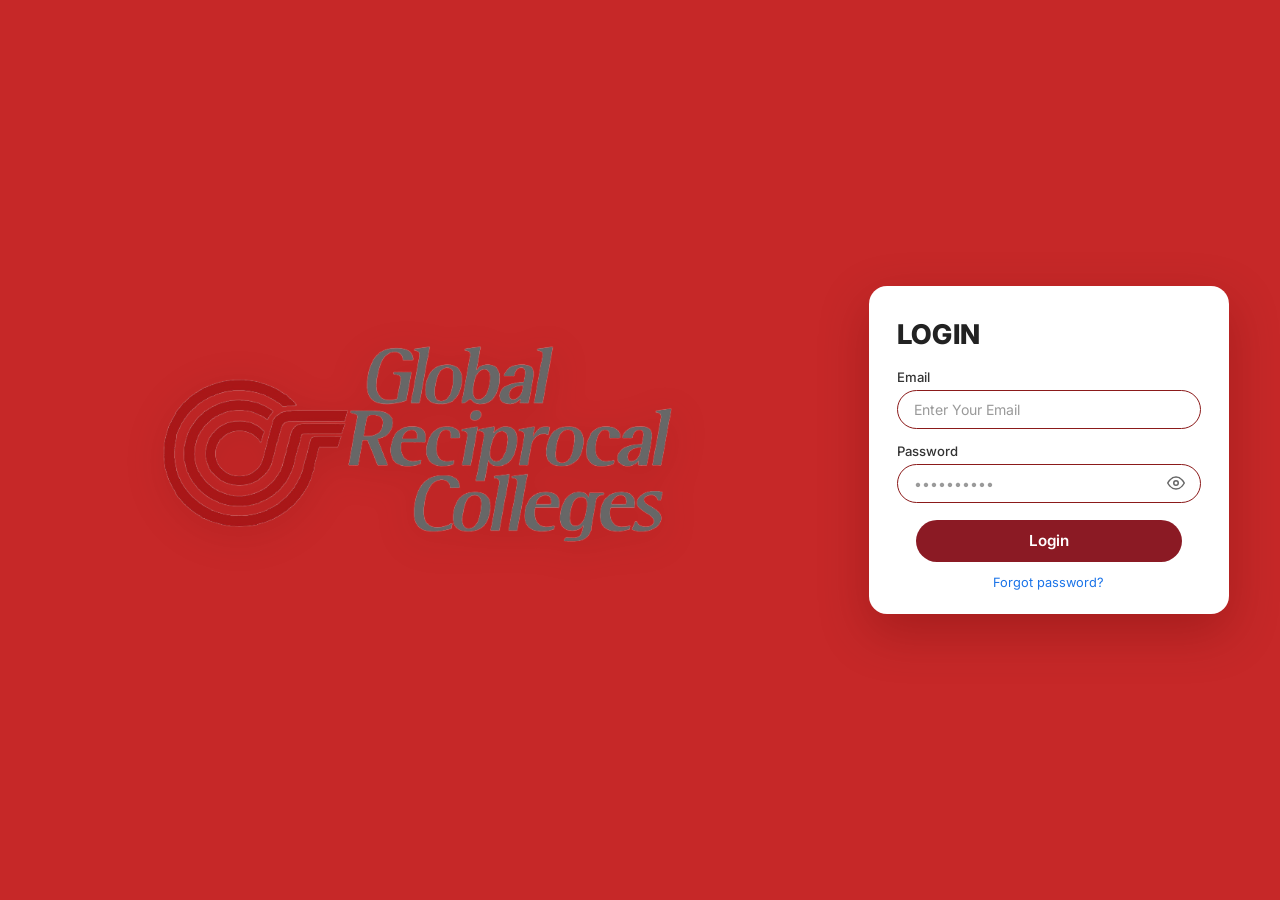
<file: index.html>
<!DOCTYPE html>
<html lang="en">
<head>
    <meta charset="UTF-8">
    <meta name="viewport" content="width=device-width, initial-scale=1.0">
    <title>GRC Login</title>
    <link rel="preconnect" href="https://fonts.googleapis.com">
    <link rel="preconnect" href="https://fonts.gstatic.com" crossorigin>
    <link href="https://fonts.googleapis.com/css2?family=Inter:wght@400;500;600;700&display=swap" rel="stylesheet">
    <link rel="stylesheet" href="style.css">
</head>
<body class="login-page">
    <div class="page">
        <div class="bg-swoosh"></div>

        <div class="swoosh-curve swoosh-curve--left">
            <svg viewBox="0 0 600 800" fill="none" xmlns="http://www.w3.org/2000/svg" preserveAspectRatio="none">
                <path d="M-50 400 C150 200, 350 600, 600 300 L600 800 L-50 800 Z" fill="rgba(229,57,53,0.3)"/>
                <path d="M0 500 C200 300, 400 700, 600 450 L600 800 L0 800 Z" fill="rgba(198,40,40,0.25)"/>
                <path d="M100 200 C250 100, 400 350, 550 150" stroke="rgba(255,255,255,0.08)" stroke-width="80" fill="none"/>
            </svg>
        </div>

        <div class="swoosh-curve swoosh-curve--right">
            <svg viewBox="0 0 500 800" fill="none" xmlns="http://www.w3.org/2000/svg" preserveAspectRatio="none">
                <path d="M0 100 C200 300, 300 500, 500 350 L500 0 L0 0 Z" fill="rgba(229,57,53,0.2)"/>
                <path d="M50 600 C200 450, 350 750, 500 550" stroke="rgba(255,255,255,0.06)" stroke-width="60" fill="none"/>
            </svg>
        </div>

        <div class="layout">
            <div class="branding">
                <div class="brand-circle">
                    <img class="grc-logo" src="grc.png" alt="Global Reciprocal Colleges">
                </div>
            </div>

            <div class="login-card">
                <h1>LOGIN</h1>

                <form id="loginForm" action="#" method="post">

                    <div class="form-group">
                        <label for="email">Email</label>
                        <input type="email" id="email" name="email" placeholder="Enter Your Email" autocomplete="username" required>
                    </div>

                    <div class="form-group">
                        <label for="password">Password</label>
                        <div class="password-field">
                            <input type="password" id="password" name="password" placeholder="••••••••••" autocomplete="current-password" required>
                            <button type="button" class="password-toggle" id="passwordToggle" aria-label="Show password" aria-pressed="false">
                                <svg class="icon-eye" viewBox="0 0 24 24" fill="none" stroke="currentColor" stroke-width="2" stroke-linecap="round" stroke-linejoin="round" aria-hidden="true">
                                    <path d="M1 12s4-8 11-8 11 8 11 8-4 8-11 8-11-8-11-8z"></path>
                                    <circle cx="12" cy="12" r="3"></circle>
                                </svg>
                                <svg class="icon-eye-off" viewBox="0 0 24 24" fill="none" stroke="currentColor" stroke-width="2" stroke-linecap="round" stroke-linejoin="round" aria-hidden="true">
                                    <path d="M17.94 17.94A10.07 10.07 0 0 1 12 20c-7 0-11-8-11-8a18.45 18.45 0 0 1 5.06-5.94"></path>
                                    <path d="M9.9 4.24A9.12 9.12 0 0 1 12 4c7 0 11 8 11 8a18.5 18.5 0 0 1-2.16 3.19"></path>
                                    <line x1="1" y1="1" x2="23" y2="23"></line>
                                    <path d="M14.12 14.12a3 3 0 1 1-4.24-4.24"></path>
                                </svg>
                            </button>
                        </div>
                    </div>

                    <button type="submit" class="btn-login">Login</button>
                </form>

                <a href="forgot-password.html" class="forgot-link">Forgot password?</a>
            </div>
        </div>
    </div>

    <script>
        const passwordInput = document.getElementById("password");
        const passwordToggle = document.getElementById("passwordToggle");

        passwordToggle.addEventListener("click", () => {
            const showing = passwordInput.type === "password";
            passwordInput.type = showing ? "text" : "password";
            passwordToggle.classList.toggle("is-visible", showing);
            passwordToggle.setAttribute("aria-pressed", showing ? "true" : "false");
            passwordToggle.setAttribute("aria-label", showing ? "Hide password" : "Show password");
        });

        const dropdown = document.getElementById("roleDropdown");
        const toggle = dropdown.querySelector(".dropdown-toggle");
        const label = dropdown.querySelector(".dropdown-label");
        const roleInput = document.getElementById("roleInput");
        const items = dropdown.querySelectorAll(".dropdown-item");
        const idLabel = document.getElementById("idLabel");
        const accountId = document.getElementById("accountId");

        const roleCopy = {
            student: { name: "Student", id: "Student ID" },
            faculty: { name: "Faculty", id: "Faculty ID" }
        };

        function applyRole(role) {
            const copy = roleCopy[role];
            label.textContent = copy.name;
            roleInput.value = role;
            idLabel.textContent = copy.id;
            accountId.placeholder = "Enter " + copy.id;
        }

        toggle.addEventListener("click", () => {
            const isOpen = dropdown.classList.toggle("open");
            toggle.setAttribute("aria-expanded", isOpen);
        });

        items.forEach((item) => {
            item.addEventListener("click", () => {
                items.forEach((option) => option.classList.remove("active"));
                item.classList.add("active");
                applyRole(item.dataset.value);
                dropdown.classList.remove("open");
                toggle.setAttribute("aria-expanded", "false");
            });
        });

        document.addEventListener("click", (event) => {
            if (!dropdown.contains(event.target)) {
                dropdown.classList.remove("open");
                toggle.setAttribute("aria-expanded", "false");
            }
        });

        document.getElementById("loginForm").addEventListener("submit", (event) => {
            event.preventDefault();
            const pages = {
                student: "student-dashboard.html",
                faculty: "../faculty/dashboard.html"
            };
            window.location.href = pages[roleInput.value];
        });
    </script>
</body>
</html>
</file>
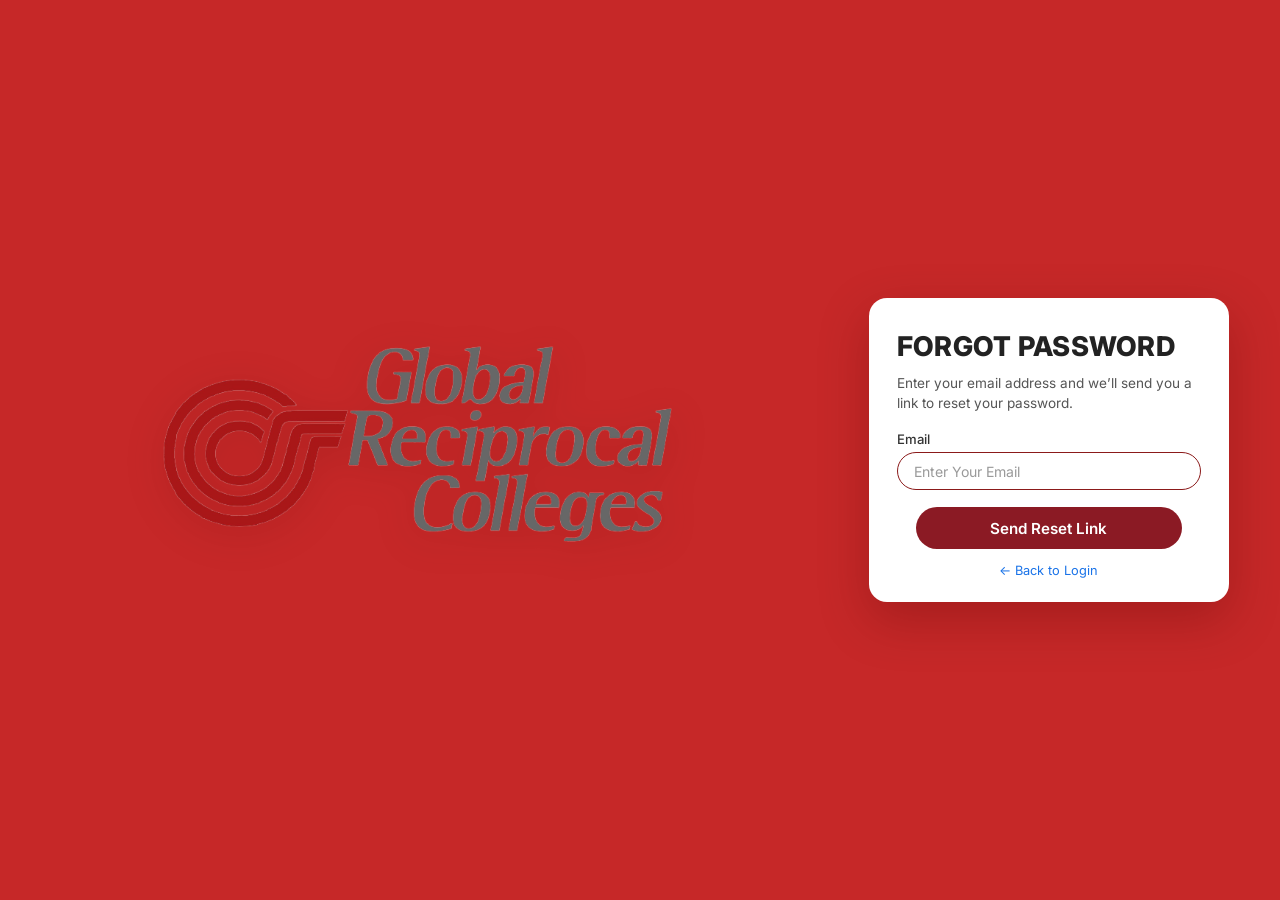
<file: forgot-password.html>
<!DOCTYPE html>
<html lang="en">
<head>
    <meta charset="UTF-8">
    <meta name="viewport" content="width=device-width, initial-scale=1.0">
    <title>Forgot Password - GRC</title>
    <link rel="preconnect" href="https://fonts.googleapis.com">
    <link rel="preconnect" href="https://fonts.gstatic.com" crossorigin>
    <link href="https://fonts.googleapis.com/css2?family=Inter:wght@400;500;600;700&display=swap" rel="stylesheet">
    <link rel="stylesheet" href="style.css">
</head>
<body class="login-page">
    <div class="page">
        <div class="bg-swoosh"></div>

        <div class="swoosh-curve swoosh-curve--left">
            <svg viewBox="0 0 600 800" fill="none" xmlns="http://www.w3.org/2000/svg" preserveAspectRatio="none">
                <path d="M-50 400 C150 200, 350 600, 600 300 L600 800 L-50 800 Z" fill="rgba(229,57,53,0.3)"/>
                <path d="M0 500 C200 300, 400 700, 600 450 L600 800 L0 800 Z" fill="rgba(198,40,40,0.25)"/>
                <path d="M100 200 C250 100, 400 350, 550 150" stroke="rgba(255,255,255,0.08)" stroke-width="80" fill="none"/>
            </svg>
        </div>

        <div class="swoosh-curve swoosh-curve--right">
            <svg viewBox="0 0 500 800" fill="none" xmlns="http://www.w3.org/2000/svg" preserveAspectRatio="none">
                <path d="M0 100 C200 300, 300 500, 500 350 L500 0 L0 0 Z" fill="rgba(229,57,53,0.2)"/>
                <path d="M50 600 C200 450, 350 750, 500 550" stroke="rgba(255,255,255,0.06)" stroke-width="60" fill="none"/>
            </svg>
        </div>

        <div class="layout">
            <div class="branding">
                <div class="brand-circle">
                    <img class="grc-logo" src="grc.png" alt="Global Reciprocal Colleges">
                </div>
            </div>

            <div class="login-card">
                <h1>FORGOT PASSWORD</h1>

                <p class="forgot-description">
                    Enter your email address and we’ll send you a link to reset your password.
                </p>

                <form id="forgotPasswordForm">
                    <div class="form-group">
                        <label for="email">Email</label>
                        <input type="email" id="email" name="email" placeholder="Enter Your Email" autocomplete="email" required>
                    </div>

                    <button type="submit" class="btn-login">Send Reset Link</button>
                </form>

                <div id="successMessage" class="success-message" hidden>
                    If this email is registered, a password reset link has been sent.
                    <a href="reset-password.html" class="forgot-link">Continue to reset password</a>
                </div>

                <a href="index.html" class="forgot-link">← Back to Login</a>
            </div>
        </div>
    </div>

    <script>
        const form = document.getElementById("forgotPasswordForm");
        const successMessage = document.getElementById("successMessage");

        form.addEventListener("submit", (event) => {
            event.preventDefault();

            const email = document.getElementById("email").value.trim();
            if (!email) {
                return;
            }

            form.hidden = true;
            successMessage.hidden = false;
        });
    </script>
</body>
</html>
</file>
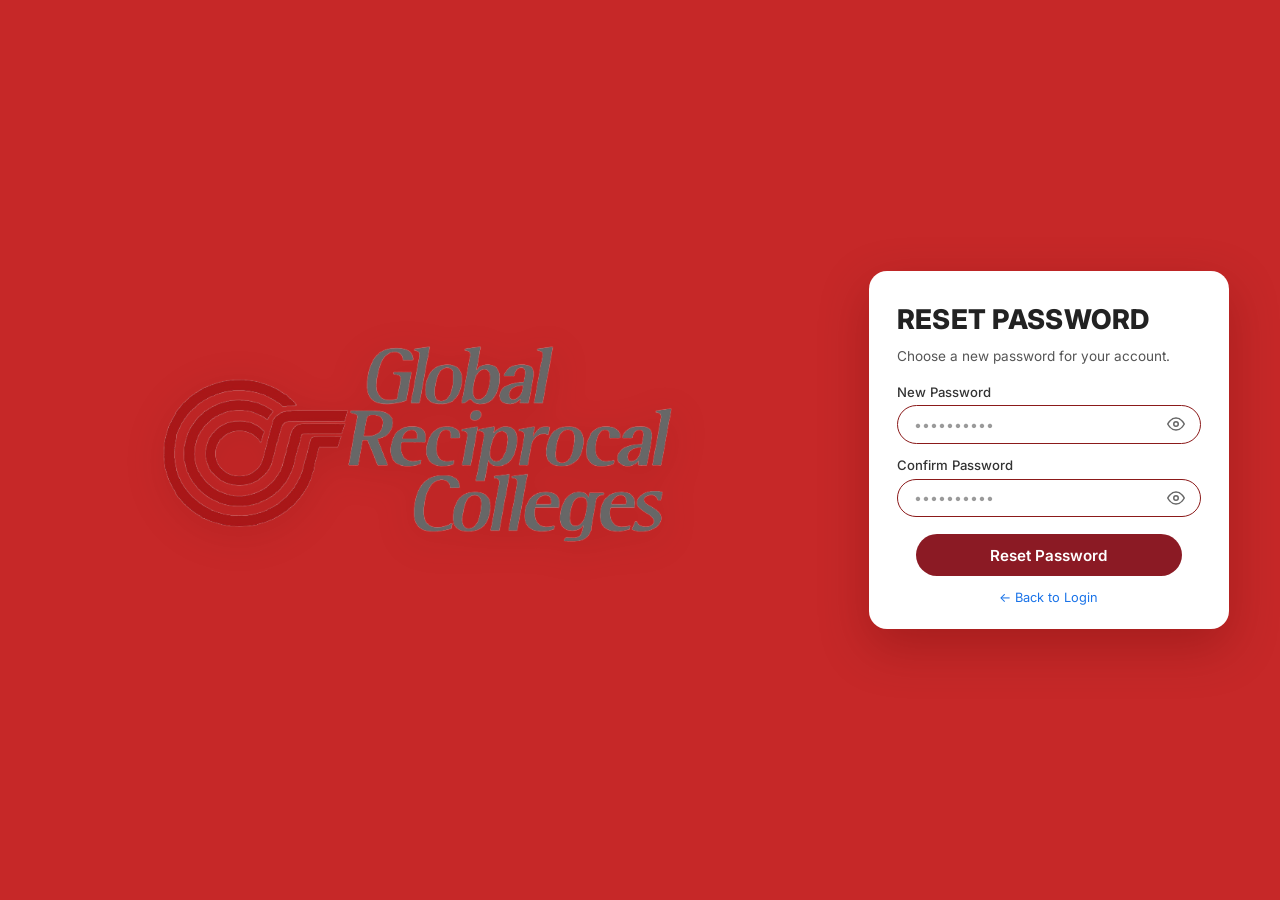
<file: reset-password.html>
<!DOCTYPE html>
<html lang="en">
<head>
    <meta charset="UTF-8">
    <meta name="viewport" content="width=device-width, initial-scale=1.0">
    <title>Reset Password - GRC</title>
    <link rel="preconnect" href="https://fonts.googleapis.com">
    <link rel="preconnect" href="https://fonts.gstatic.com" crossorigin>
    <link href="https://fonts.googleapis.com/css2?family=Inter:wght@400;500;600;700&display=swap" rel="stylesheet">
    <link rel="stylesheet" href="style.css">
</head>
<body class="login-page">
    <div class="page">
        <div class="bg-swoosh"></div>

        <div class="swoosh-curve swoosh-curve--left">
            <svg viewBox="0 0 600 800" fill="none" xmlns="http://www.w3.org/2000/svg" preserveAspectRatio="none">
                <path d="M-50 400 C150 200, 350 600, 600 300 L600 800 L-50 800 Z" fill="rgba(229,57,53,0.3)"/>
                <path d="M0 500 C200 300, 400 700, 600 450 L600 800 L0 800 Z" fill="rgba(198,40,40,0.25)"/>
                <path d="M100 200 C250 100, 400 350, 550 150" stroke="rgba(255,255,255,0.08)" stroke-width="80" fill="none"/>
            </svg>
        </div>

        <div class="swoosh-curve swoosh-curve--right">
            <svg viewBox="0 0 500 800" fill="none" xmlns="http://www.w3.org/2000/svg" preserveAspectRatio="none">
                <path d="M0 100 C200 300, 300 500, 500 350 L500 0 L0 0 Z" fill="rgba(229,57,53,0.2)"/>
                <path d="M50 600 C200 450, 350 750, 500 550" stroke="rgba(255,255,255,0.06)" stroke-width="60" fill="none"/>
            </svg>
        </div>

        <div class="layout">
            <div class="branding">
                <div class="brand-circle">
                    <img class="grc-logo" src="grc.png" alt="Global Reciprocal Colleges">
                </div>
            </div>

            <div class="login-card">
                <h1>RESET PASSWORD</h1>

                <p class="forgot-description">
                    Choose a new password for your account.
                </p>

                <form id="resetPasswordForm">
                    <div class="form-group">
                        <label for="newPassword">New Password</label>
                        <div class="password-field">
                            <input type="password" id="newPassword" name="newPassword" placeholder="••••••••••" autocomplete="new-password" minlength="8" required>
                            <button type="button" class="password-toggle" data-target="newPassword" aria-label="Show password" aria-pressed="false">
                                <svg class="icon-eye" viewBox="0 0 24 24" fill="none" stroke="currentColor" stroke-width="2" stroke-linecap="round" stroke-linejoin="round" aria-hidden="true">
                                    <path d="M1 12s4-8 11-8 11 8 11 8-4 8-11 8-11-8-11-8z"></path>
                                    <circle cx="12" cy="12" r="3"></circle>
                                </svg>
                                <svg class="icon-eye-off" viewBox="0 0 24 24" fill="none" stroke="currentColor" stroke-width="2" stroke-linecap="round" stroke-linejoin="round" aria-hidden="true">
                                    <path d="M17.94 17.94A10.07 10.07 0 0 1 12 20c-7 0-11-8-11-8a18.45 18.45 0 0 1 5.06-5.94"></path>
                                    <path d="M9.9 4.24A9.12 9.12 0 0 1 12 4c7 0 11 8 11 8a18.5 18.5 0 0 1-2.16 3.19"></path>
                                    <line x1="1" y1="1" x2="23" y2="23"></line>
                                    <path d="M14.12 14.12a3 3 0 1 1-4.24-4.24"></path>
                                </svg>
                            </button>
                        </div>
                    </div>

                    <div class="form-group">
                        <label for="confirmPassword">Confirm Password</label>
                        <div class="password-field">
                            <input type="password" id="confirmPassword" name="confirmPassword" placeholder="••••••••••" autocomplete="new-password" minlength="8" required>
                            <button type="button" class="password-toggle" data-target="confirmPassword" aria-label="Show password" aria-pressed="false">
                                <svg class="icon-eye" viewBox="0 0 24 24" fill="none" stroke="currentColor" stroke-width="2" stroke-linecap="round" stroke-linejoin="round" aria-hidden="true">
                                    <path d="M1 12s4-8 11-8 11 8 11 8-4 8-11 8-11-8-11-8z"></path>
                                    <circle cx="12" cy="12" r="3"></circle>
                                </svg>
                                <svg class="icon-eye-off" viewBox="0 0 24 24" fill="none" stroke="currentColor" stroke-width="2" stroke-linecap="round" stroke-linejoin="round" aria-hidden="true">
                                    <path d="M17.94 17.94A10.07 10.07 0 0 1 12 20c-7 0-11-8-11-8a18.45 18.45 0 0 1 5.06-5.94"></path>
                                    <path d="M9.9 4.24A9.12 9.12 0 0 1 12 4c7 0 11 8 11 8a18.5 18.5 0 0 1-2.16 3.19"></path>
                                    <line x1="1" y1="1" x2="23" y2="23"></line>
                                    <path d="M14.12 14.12a3 3 0 1 1-4.24-4.24"></path>
                                </svg>
                            </button>
                        </div>
                    </div>

                    <p id="resetError" class="form-error" hidden>Passwords do not match.</p>

                    <button type="submit" class="btn-login">Reset Password</button>
                </form>

                <div id="successMessage" class="success-message" hidden>
                    Your password has been updated.
                    <a href="index.html" class="forgot-link">Back to Login</a>
                </div>

                <a href="index.html" class="forgot-link" id="backLink">← Back to Login</a>
            </div>
        </div>
    </div>

    <script>
        document.querySelectorAll(".password-toggle").forEach((toggle) => {
            toggle.addEventListener("click", () => {
                const input = document.getElementById(toggle.dataset.target);
                const showing = input.type === "password";
                input.type = showing ? "text" : "password";
                toggle.classList.toggle("is-visible", showing);
                toggle.setAttribute("aria-pressed", showing ? "true" : "false");
                toggle.setAttribute("aria-label", showing ? "Hide password" : "Show password");
            });
        });

        const form = document.getElementById("resetPasswordForm");
        const successMessage = document.getElementById("successMessage");
        const resetError = document.getElementById("resetError");
        const backLink = document.getElementById("backLink");

        form.addEventListener("submit", (event) => {
            event.preventDefault();

            const password = document.getElementById("newPassword").value;
            const confirm = document.getElementById("confirmPassword").value;

            if (password !== confirm) {
                resetError.hidden = false;
                return;
            }

            resetError.hidden = true;
            form.hidden = true;
            backLink.hidden = true;
            successMessage.hidden = false;
        });
    </script>
</body>
</html>
</file>
<file: style.css>
*,
*::before,
*::after {
    box-sizing: border-box;
    margin: 0;
    padding: 0;
}

:root {
    --page-red: #d32f2f;
    --deep-red: #8e1b1b;
    --btn-red: #8b1a24;
    --link-blue: #1a73e8;
    --text-dark: #222;
    --dropdown-dark: #1c1c1c;
    --border-red: #8b1a1a;
}

html,
body {
    height: 100%;
    font-family: "Inter", Arial, Helvetica, sans-serif;
}

body.login-page {
    min-height: 100vh;
    overflow-x: hidden;
    background: #c62828;
}

.page {
    position: relative;
    min-height: 100vh;
    display: flex;
    align-items: center;
    justify-content: center;
    padding: 2.5rem 4vw;
    overflow: hidden;
}

.orbs {
    position: absolute;
    inset: 0;
    z-index: 0;
    background: linear-gradient(180deg, #e53935 0%, #d32f2f 42%, #c62828 100%);
    overflow: hidden;
}

.orb {
    position: absolute;
    border-radius: 50%;
    pointer-events: none;
}

.orb-1 {
    width: min(92vw, 1080px);
    height: min(92vw, 1080px);
    left: -22%;
    top: 52%;
    transform: translateY(-50%);
    background: radial-gradient(circle at 46% 42%, rgba(239, 83, 80, 0.95) 0%, rgba(211, 47, 47, 0.55) 46%, rgba(198, 40, 40, 0.12) 68%, transparent 70%);
    box-shadow: inset 0 0 80px rgba(255, 180, 170, 0.12);
}

.orb-2 {
    width: min(62vw, 740px);
    height: min(62vw, 740px);
    left: 18%;
    top: -18%;
    background: radial-gradient(circle at 50% 50%, rgba(255, 150, 140, 0.42) 0%, rgba(229, 57, 53, 0.12) 55%, transparent 72%);
}

.orb-3 {
    width: min(58vw, 680px);
    height: min(58vw, 680px);
    right: -8%;
    top: 8%;
    background: radial-gradient(circle at 40% 40%, rgba(255, 140, 130, 0.38) 0%, rgba(198, 40, 40, 0.1) 58%, transparent 72%);
}

.orb-4 {
    width: min(52vw, 620px);
    height: min(52vw, 620px);
    right: 8%;
    bottom: -28%;
    background: radial-gradient(circle at 50% 40%, rgba(255, 130, 120, 0.36) 0%, rgba(183, 28, 28, 0.12) 58%, transparent 72%);
}

.orb-5 {
    width: min(36vw, 420px);
    height: min(36vw, 420px);
    left: 38%;
    bottom: 6%;
    background: radial-gradient(circle at 50% 50%, rgba(255, 160, 150, 0.28) 0%, transparent 70%);
}

.layout {
    position: relative;
    z-index: 1;
    display: flex;
    align-items: center;
    justify-content: space-between;
    width: 100%;
    max-width: 1280px;
    gap: 3rem;
}

.branding {
    flex: 1;
    display: flex;
    align-items: center;
    justify-content: center;
    min-width: 0;
    padding-right: 2rem;
}

.grc-logo {
    width: min(520px, 46vw);
    height: auto;
    display: block;
    filter: drop-shadow(0 8px 18px rgba(80, 0, 0, 0.18));
}

.login-card {
    flex-shrink: 0;
    width: min(360px, 100%);
    background: #fff;
    border-radius: 18px;
    padding: 2rem 1.75rem 1.5rem;
    box-shadow: 0 18px 50px rgba(80, 0, 0, 0.28);
}

.login-card h1 {
    font-size: 1.7rem;
    font-weight: 800;
    color: var(--text-dark);
    letter-spacing: 0.01em;
    margin-bottom: 1.15rem;
}

.form-group {
    margin-bottom: 0.85rem;
}

.form-group label {
    display: block;
    font-size: 0.82rem;
    font-weight: 500;
    color: #333;
    margin-bottom: 0.32rem;
}

.form-group input {
    width: 100%;
    padding: 0.62rem 1rem;
    border: 1.5px solid var(--border-red);
    border-radius: 999px;
    font-size: 0.88rem;
    font-family: inherit;
    color: var(--text-dark);
    outline: none;
    background: #fff;
    transition: box-shadow 0.2s;
}

.form-group input::placeholder {
    color: #9a9a9a;
}

.form-group input:focus {
    box-shadow: 0 0 0 3px rgba(139, 26, 26, 0.12);
}

.password-field {
    position: relative;
}

.password-field input {
    padding-right: 2.75rem;
}

.password-toggle {
    position: absolute;
    top: 50%;
    right: 0.7rem;
    transform: translateY(-50%);
    display: flex;
    align-items: center;
    justify-content: center;
    width: 28px;
    height: 28px;
    padding: 0;
    border: none;
    background: transparent;
    color: #666;
    cursor: pointer;
    border-radius: 50%;
}

.password-toggle:hover,
.password-toggle:focus-visible {
    color: var(--text-dark);
}

.password-toggle:focus-visible {
    outline: 2px solid var(--border-red);
    outline-offset: 1px;
}

.password-toggle svg {
    width: 18px;
    height: 18px;
    display: block;
}

.password-toggle .icon-eye-off,
.password-toggle.is-visible .icon-eye {
    display: none;
}

.password-toggle.is-visible .icon-eye-off {
    display: block;
}

.dropdown {
    position: relative;
    margin-bottom: 0.95rem;
}

.dropdown-toggle {
    width: 100%;
    display: flex;
    align-items: center;
    justify-content: space-between;
    padding: 0.62rem 1rem;
    background: var(--dropdown-dark);
    color: #fff;
    border: none;
    border-radius: 999px;
    font-size: 0.88rem;
    font-weight: 600;
    font-family: inherit;
    cursor: pointer;
    text-align: left;
}

.dropdown-toggle svg {
    width: 16px;
    height: 16px;
    transition: transform 0.2s;
}

.dropdown.open .dropdown-toggle svg {
    transform: rotate(180deg);
}

.dropdown-menu {
    display: none;
    position: absolute;
    top: calc(100% + 4px);
    left: 0;
    right: 0;
    background: #f3f3f3;
    border-radius: 16px;
    overflow: hidden;
    box-shadow: 0 8px 24px rgba(0, 0, 0, 0.15);
    z-index: 10;
}

.dropdown.open .dropdown-menu {
    display: block;
}

.dropdown-item {
    display: block;
    width: 100%;
    padding: 0.65rem 1rem;
    background: #ececec;
    border: none;
    border-bottom: 1px solid #d8d8d8;
    font-size: 0.88rem;
    font-family: inherit;
    color: var(--text-dark);
    text-align: left;
    cursor: pointer;
}

.dropdown-item:last-child {
    border-bottom: none;
}

.dropdown-item:hover,
.dropdown-item.active {
    background: #dedede;
}

.btn-login {
    display: block;
    width: calc(100% - 2.4rem);
    margin: 1.05rem auto 0;
    padding: 0.72rem 1rem;
    background: var(--btn-red);
    color: #fff;
    border: none;
    border-radius: 999px;
    font-size: 0.95rem;
    font-weight: 600;
    font-family: inherit;
    cursor: pointer;
    transition: background 0.2s, transform 0.1s;
}

.btn-login:hover {
    background: #6f141c;
}

.btn-login:active {
    transform: scale(0.98);
}

.forgot-description {
    font-size: 0.85rem;
    line-height: 1.45;
    color: #555;
    margin: -0.45rem 0 1.05rem;
}

.success-message {
    margin-top: 0.35rem;
    padding: 0.85rem 1rem;
    border-radius: 14px;
    background: #e8f5e9;
    color: #1b5e20;
    font-size: 0.84rem;
    line-height: 1.45;
    text-align: center;
}

.success-message .forgot-link {
    margin-top: 0.45rem;
}

.form-error {
    margin: 0.15rem 0 0.35rem;
    font-size: 0.8rem;
    color: #c62828;
    text-align: center;
}

.forgot-link {
    display: block;
    text-align: center;
    margin-top: 0.85rem;
    font-size: 0.8rem;
    color: var(--link-blue);
    text-decoration: none;
}

.forgot-link:hover {
    text-decoration: underline;
}

@media (max-width: 860px) {
    .page {
        padding: 1.5rem;
    }

    .layout {
        flex-direction: column;
        justify-content: center;
        gap: 2rem;
    }

    .branding {
        padding-right: 0;
    }

    .grc-logo {
        width: min(320px, 80vw);
    }

    .login-card {
        width: 100%;
        max-width: 360px;
    }
}
</file>
